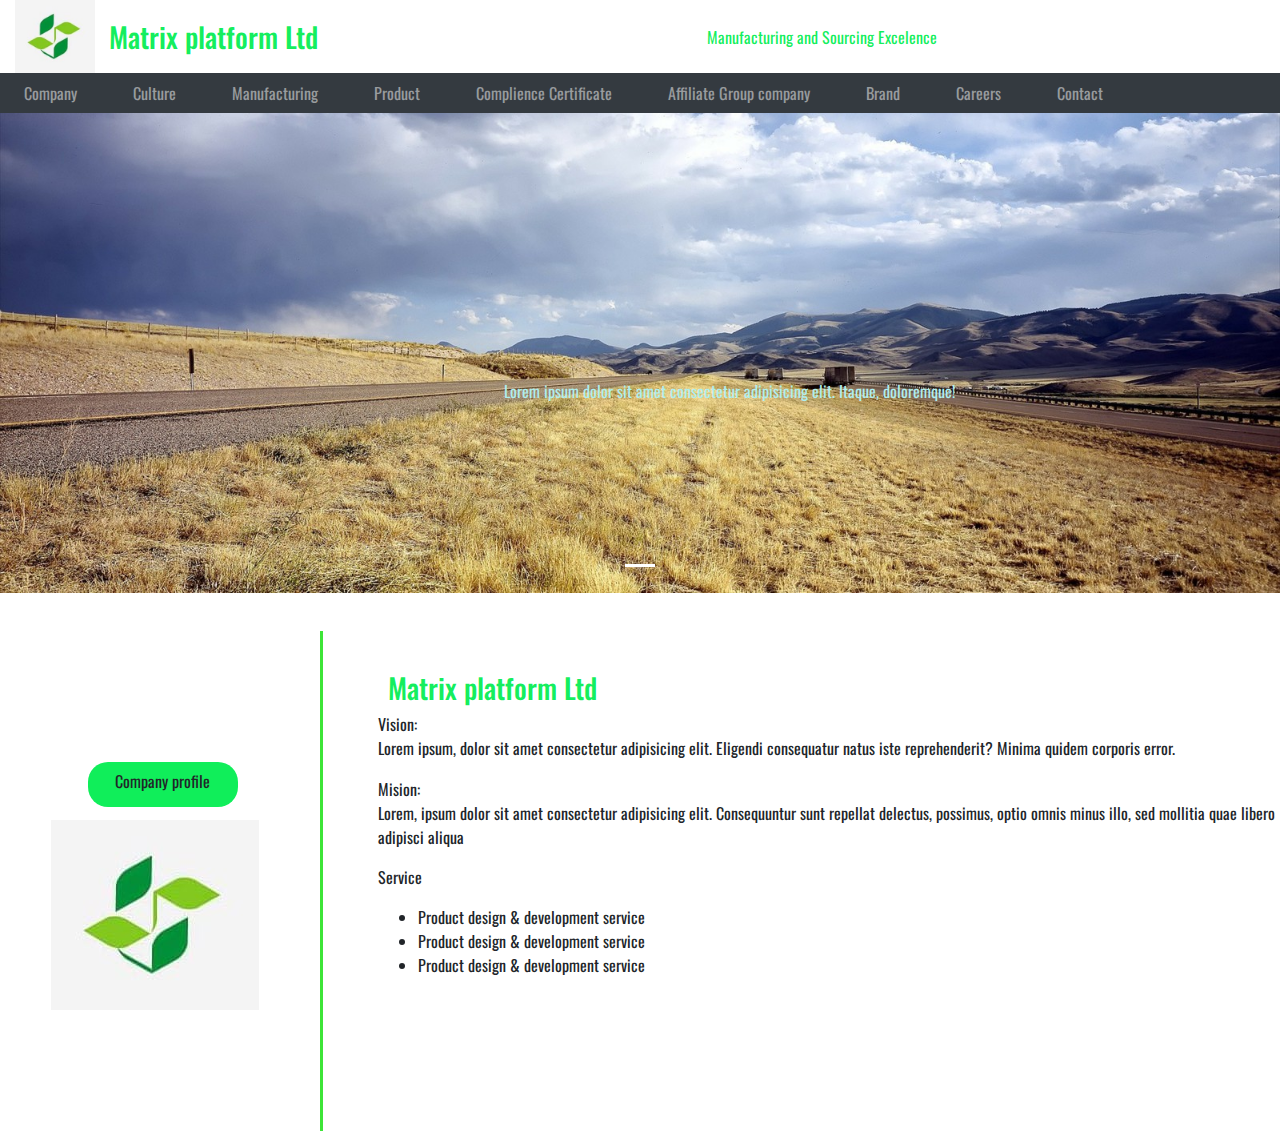
<file: index.html>
<!DOCTYPE html>
<html lang="en">
<head>
    <meta charset="UTF-8">
    <meta name="viewport" content="width=, initial-scale=1.0">
    <title>Brotech task4</title>
    <link rel="stylesheet" href="css/bootstrap/css/bootstrap.min.css">
    <link rel="stylesheet" href="css/bootstrap/style.css">
    <link href="https://fonts.googleapis.com/css2?family=Oswald:wght@300&display=swap" rel="stylesheet">

    
</head>
<body>
    <section>
        <div class="container-fluid">
            <a href="">
                <img src="images/mlogo.jpg" class="img-fluid" width="80" height="80" alt="">
            </a>
            <h3 class="d-inline align-middle"> Matrix platform Ltd</h3>
            <p class="d-inline align-middle p-top">Manufacturing  and  Sourcing  Excelence</p>

        </div>

    </section>

    <section>
        <nav class="navbar navbar-expand-lg navbar-dark bg-dark py-0">
            <div class="">
              <ul class="navbar-nav">
                <li class="nav-item">
                  <a class="nav-link" href="#">Company</a>
                </li>
                <li class="nav-item">
                  <a class="nav-link" href="#">Culture</a>
                </li>
                <li class="nav-item">
                  <a class="nav-link" href="#">Manufacturing</a>
                </li>
                <li class="nav-item">
                    <a class="nav-link" href="#">Product</a>
                  </li>
                  <li class="nav-item">
                    <a class="nav-link" href="#">Complience Certificate</a>
                  </li>
                  <li class="nav-item">
                    <a class="nav-link" href="#">Affiliate Group company</a>
                  </li>
                  <li class="nav-item">
                    <a class="nav-link" href="#">Brand</a>
                  </li>
                  <li class="nav-item">
                    <a class="nav-link" href="#">Careers</a>
                  </li>
                  <li class="nav-item">
                    <a class="nav-link" href="#">Contact</a>
                  </li>
              </ul>
            </div>
          </nav>
    </section>
    <section id="showcase" class="bg-dark" >
        <div id="mycarousel" class="carousel slide" data-ride="carousel">
            <ol class="carousel-indicators">
                <li data-target="#mycarousel" data-slide-to="0" class="active"></li>
            </ol>
            <div class="carousel-inner">
                <div class="carousel-item active">
                    <img src="images/slide3.jpg" class="d-block w-100" alt="ayhay">
                    <div class="carousel-caption d-none d-md-block">
                      <p class="p-slide">Lorem ipsum dolor sit amet consectetur adipisicing elit. Itaque, doloremque!</p>
                    </div>
                </div>               
            </div>
        </div>


</section>
<section>
  <div class="">
    <div class="row">
      <div class="col-sm-3">
        <a href="#" target="_blank" class="btn">Company profile</a>
        <div class="center">
            <img src="images/mlogo.jpg" class="image" alt="">
          </div>  
      </div>

      <div class="vl"></div>
      <div class="col-sm-9">
        <h3>Matrix platform Ltd</h3>
        <p>Vision:<br> Lorem ipsum, dolor sit amet consectetur adipisicing elit. Eligendi consequatur natus iste reprehenderit? Minima quidem corporis error.</p>
        <p>Mision:<br>Lorem, ipsum dolor sit amet consectetur adipisicing elit. Consequuntur sunt repellat delectus, possimus, optio omnis minus illo, sed mollitia quae libero adipisci aliqua</p>
        <p>Service
          <ul>
          <li>Product design & development service</li>
          <li>Product design & development service</li>
          <li>Product design & development service</li>
        </ul></p>
      </div>
    </div>
  </div>
</section>


    
</body>
</html>
</file>
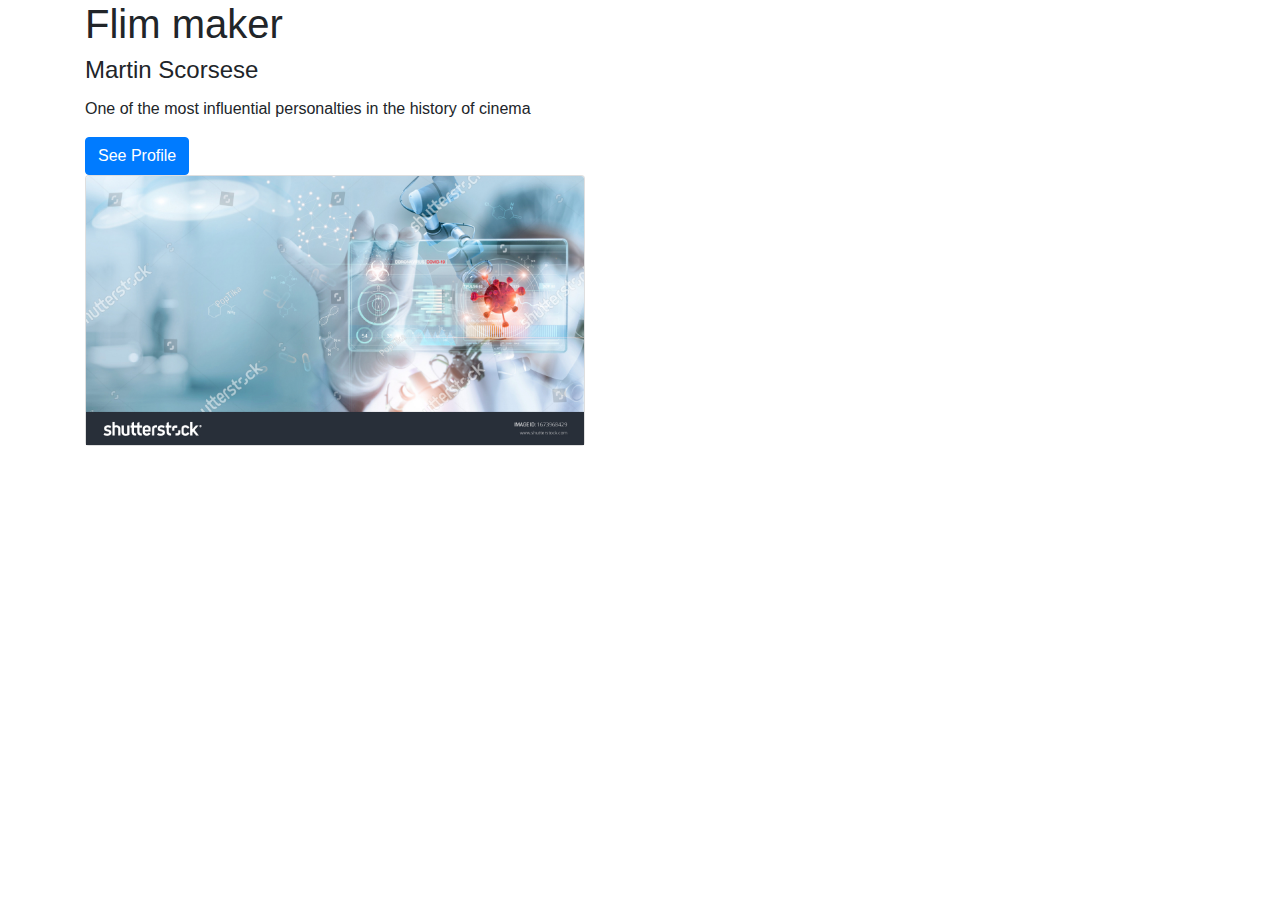
<file: card.html>
<!DOCTYPE html>
<html lang="en">
<head>
  <title>Card design</title>
  <meta charset="utf-8">
  <meta name="viewport" content="width=device-width, initial-scale=1">
  <link rel="stylesheet" href="https://maxcdn.bootstrapcdn.com/bootstrap/4.5.2/css/bootstrap.min.css">
  <script src="https://ajax.googleapis.com/ajax/libs/jquery/3.5.1/jquery.min.js"></script>
  <script src="https://cdnjs.cloudflare.com/ajax/libs/popper.js/1.16.0/umd/popper.min.js"></script>
  <script src="https://maxcdn.bootstrapcdn.com/bootstrap/4.5.2/js/bootstrap.min.js"></script>
</head>
<body>
 
<div class="container">
    <h1>Flim maker</h1>
    <div class="">
        <h4 class="card-title">Martin Scorsese</h4>
        <p class="card-text">One of the most influential personalties in the history of cinema</p>
        <a href="#" class="btn btn-primary">See Profile</a>
  </div>
  <div class="card img-fluid" style="width:500px">
    <img class="card-img-top" src="images/stock-photo-medicine-doctor-and-robotics-research-and-analysis-diagnose-checking-coronavirus-or-covid-1673968429.jpg" alt="Card image" style="width:100%">

  </div>
</div>

</body>
</html>
</file>
<file: css/bootstrap/style.css>
body{
    font-family: 'Oswald', sans-serif;
}

.navbar{
    box-shadow: 2px 2px 10p

}
.nav-item{
    font-size: medium;
    padding-right: 40px;
    color: #000;
    

}
p{
    padding-bottom: 0.2px;
}
.p-slide{
    padding-bottom: 15%;
    margin-left: 20%;
    color: paleturquoise;

}
h3{
    color: rgba(14, 238, 89, 0.993);
    padding-left: 10px;
    padding-right: 10px;
}
.p-top{
    color:  rgba(14, 238, 89, 0.993);
    padding-left: 30%;

}
.vl {
    border-left: 3px solid rgba(26, 224, 19, 0.849);
    height: 500px;
    position: absolute;
    left: 25%;

  }
  .center{
      padding-top: 5%;
  }
  .btn{
    margin-left: 15%;
    height: 45px;
    width: 150px;
    text-decoration:none;
    background-color:  rgba(14, 238, 89, 0.993);
    border-radius: 20px;
  }
 .col-sm-3{
    padding-top: 10%;
    padding-left: 5%;
}
.row{
    padding-top: 3%;
}
.col-sm-9{
    padding-top: 3%;
    padding-left: 5%;
}
</file>
